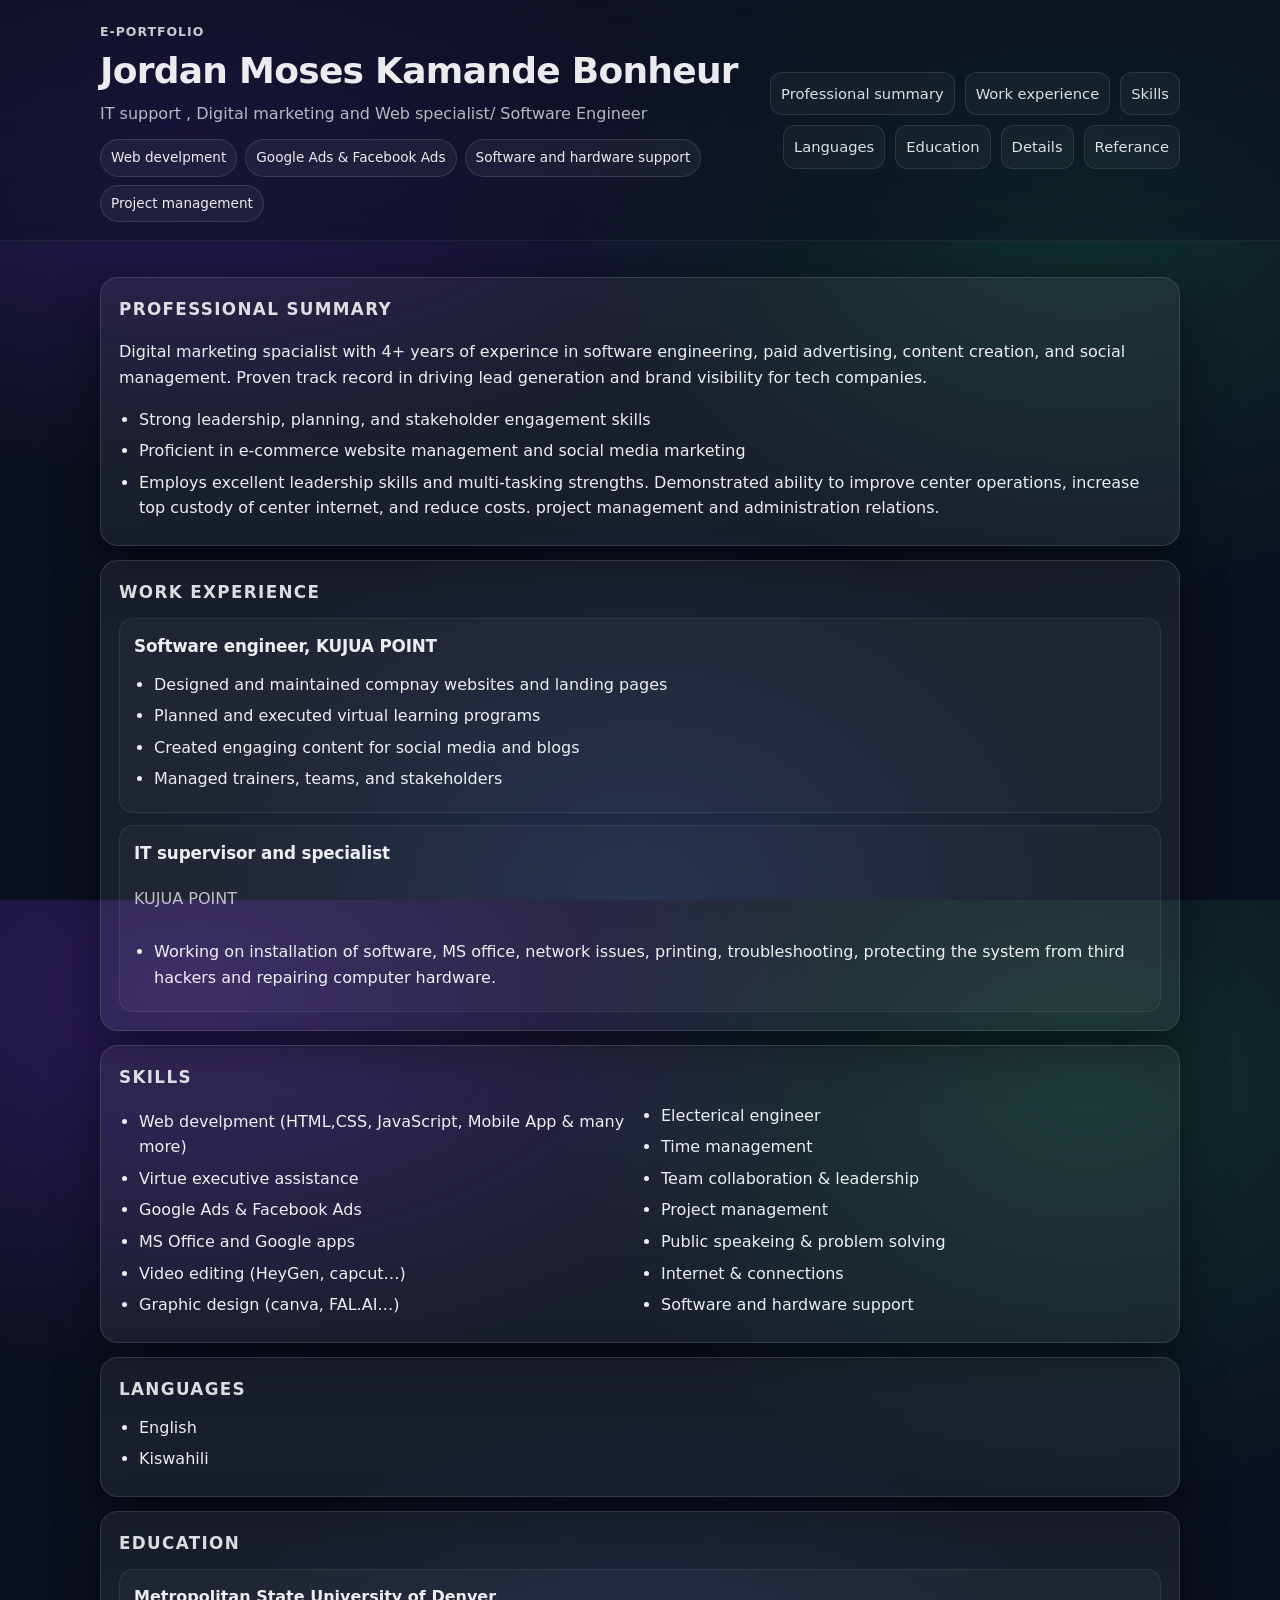
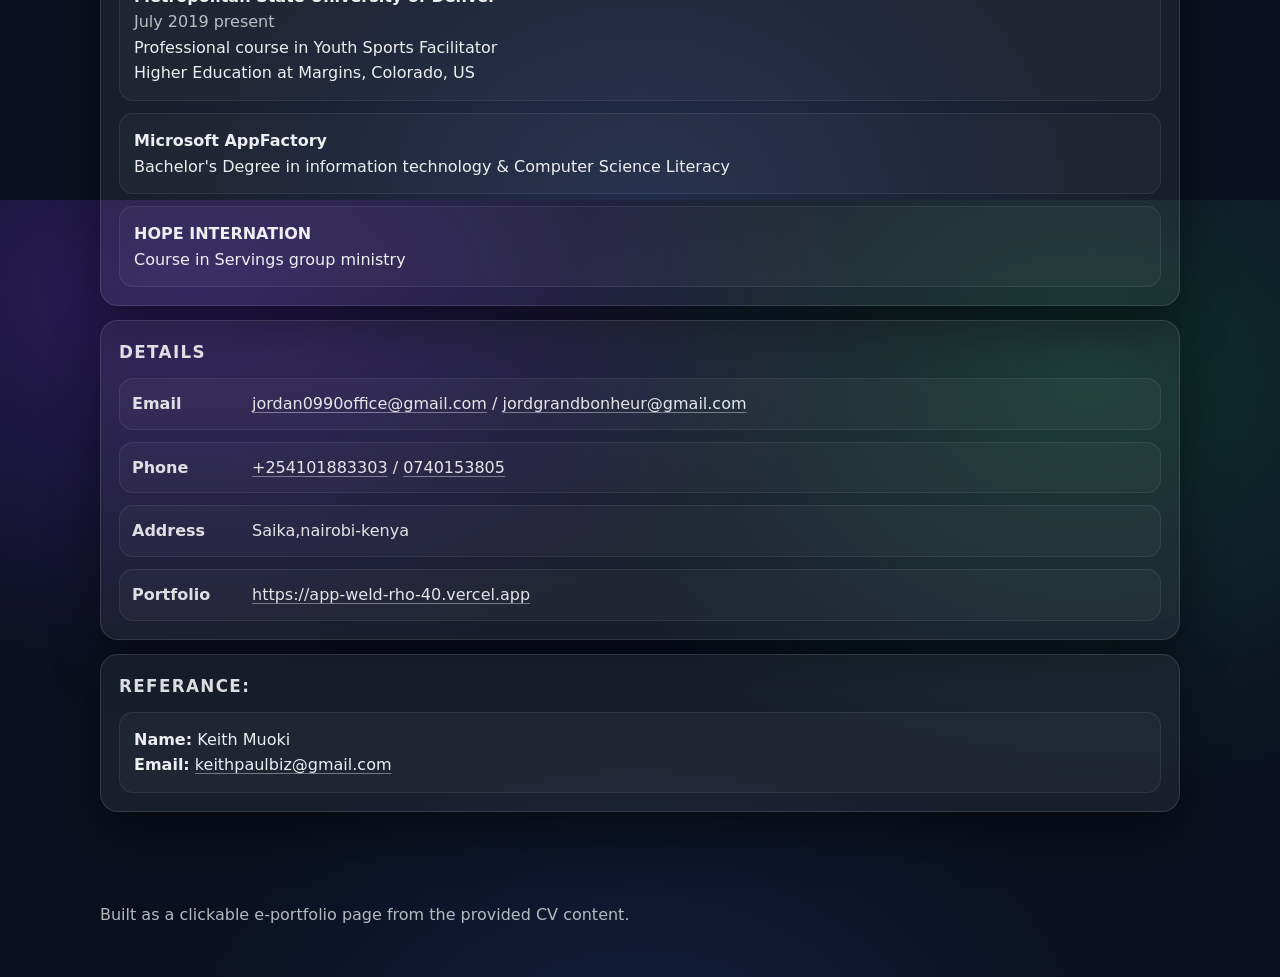
<file: portfolio-site/index.html>
<!doctype html>
<html lang="en">
  <head>
    <meta charset="UTF-8" />
    <meta name="viewport" content="width=device-width, initial-scale=1.0" />
    <title>Jordan Moses Kamande Bonheur — E‑Portfolio</title>
    <meta name="description" content="IT support, Digital marketing and Web specialist/ Software Engineer — e‑portfolio." />
    <link rel="stylesheet" href="./styles.css" />
  </head>
  <body>
    <a class="skip" href="#content">Skip to content</a>

    <header class="site-header">
      <div class="container header-grid">
        <div class="identity">
          <p class="kicker">E‑Portfolio</p>
          <h1 class="title">Jordan Moses Kamande Bonheur</h1>
          <p class="subtitle">IT support , Digital marketing and Web specialist/ Software Engineer</p>
          <div class="chips" aria-label="Quick facts">
            <span class="chip">Web develpment</span>
            <span class="chip">Google Ads & Facebook Ads</span>
            <span class="chip">Software and hardware support</span>
            <span class="chip">Project management</span>
          </div>
        </div>

        <nav class="nav" aria-label="Primary">
          <a href="#professional-summary">Professional summary</a>
          <a href="#work-experience">Work experience</a>
          <a href="#skills">Skills</a>
          <a href="#languages">Languages</a>
          <a href="#education">Education</a>
          <a href="#details">Details</a>
          <a href="#reference">Referance</a>
        </nav>
      </div>
    </header>

    <main id="content" class="container">
      <section id="professional-summary" class="card">
        <h2>PROFESSIONAL SUMMARY</h2>
        <p>
          Digital marketing spacialist with 4+ years of experince in software engineering, paid advertising, content
          creation, and social management. Proven track record in driving lead generation and brand visibility for tech
          companies.
        </p>
        <ul>
          <li>Strong leadership, planning, and stakeholder engagement skills</li>
          <li>Proficient in e-commerce website management and social media marketing</li>
          <li>
            Employs excellent leadership skills and multi-tasking strengths. Demonstrated ability to improve center
            operations, increase top custody of center internet, and reduce costs. project management and administration
            relations.
          </li>
        </ul>
      </section>

      <section id="work-experience" class="card">
        <h2>WORK EXPERIENCE</h2>

        <article class="experience">
          <header class="experience-head">
            <h3>Software engineer, KUJUA POINT</h3>
          </header>
          <ul>
            <li>Designed and maintained compnay websites and landing pages</li>
            <li>Planned and executed virtual learning programs</li>
            <li>Created engaging content for social media and blogs</li>
            <li>Managed trainers, teams, and stakeholders</li>
          </ul>
        </article>

        <article class="experience">
          <header class="experience-head">
            <h3>IT supervisor and specialist</h3>
            <p class="muted">KUJUA POINT</p>
          </header>
          <ul>
            <li>
              Working on installation of software, MS office, network issues, printing, troubleshooting, protecting the
              system from third hackers and repairing computer hardware.
            </li>
          </ul>
        </article>
      </section>

      <section id="skills" class="card">
        <h2>SKILLS</h2>
        <ul class="two-col">
          <li>Web develpment (HTML,CSS, JavaScript, Mobile App & many more)</li>
          <li>Virtue executive assistance</li>
          <li>Google Ads & Facebook Ads</li>
          <li>MS Office and Google apps</li>
          <li>Video editing (HeyGen, capcut…)</li>
          <li>Graphic design (canva, FAL.AI…)</li>
          <li>Electerical engineer</li>
          <li>Time management</li>
          <li>Team collaboration & leadership</li>
          <li>Project management</li>
          <li>Public speakeing & problem solving</li>
          <li>Internet & connections</li>
          <li>Software and hardware support</li>
        </ul>
      </section>

      <section id="languages" class="card">
        <h2>LANGUAGES</h2>
        <ul>
          <li>English</li>
          <li>Kiswahili</li>
        </ul>
      </section>

      <section id="education" class="card">
        <h2>EDUCATION</h2>
        <ul class="timeline">
          <li>
            <div class="tl-title">Metropolitan State University of Denver</div>
            <div class="muted">July 2019 present</div>
            <div>Professional course in Youth Sports Facilitator</div>
            <div>Higher Education at Margins, Colorado, US</div>
          </li>
          <li>
            <div class="tl-title">Microsoft AppFactory</div>
            <div>Bachelor's Degree in information technology & Computer Science Literacy</div>
          </li>
          <li>
            <div class="tl-title">HOPE INTERNATION</div>
            <div>Course in Servings group ministry</div>
          </li>
        </ul>
      </section>

      <section id="details" class="card">
        <h2>DETAILS</h2>
        <dl class="details">
          <div>
            <dt>Email</dt>
            <dd>
              <a href="mailto:jordan0990office@gmail.com">jordan0990office@gmail.com</a> /
              <a href="mailto:jordgrandbonheur@gmail.com">jordgrandbonheur@gmail.com</a>
            </dd>
          </div>
          <div>
            <dt>Phone</dt>
            <dd>
              <a href="tel:+254101883303">+254101883303</a> /
              <a href="tel:+254740153805">0740153805</a>
            </dd>
          </div>
          <div>
            <dt>Address</dt>
            <dd>Saika,nairobi-kenya</dd>
          </div>
          <div>
            <dt>Portfolio</dt>
            <dd><a href="https://app-weld-rho-40.vercel.app" target="_blank" rel="noreferrer">https://app-weld-rho-40.vercel.app</a></dd>
          </div>
        </dl>
      </section>

      <section id="reference" class="card">
        <h2>REFERANCE:</h2>
        <div class="ref">
          <div><strong>Name:</strong> Keith Muoki</div>
          <div><strong>Email:</strong> <a href="mailto:keithpaulbiz@gmail.com">keithpaulbiz@gmail.com</a></div>
        </div>
      </section>
    </main>

    <footer class="site-footer">
      <div class="container">
        <p class="muted">Built as a clickable e‑portfolio page from the provided CV content.</p>
      </div>
    </footer>
  </body>
</html>
</file>
<file: portfolio-site/styles.css>
:root {
  --bg: #0b1020;
  --panel: rgba(255, 255, 255, 0.06);
  --panel-2: rgba(255, 255, 255, 0.09);
  --text: rgba(255, 255, 255, 0.92);
  --muted: rgba(255, 255, 255, 0.7);
  --border: rgba(255, 255, 255, 0.12);
  --shadow: 0 20px 50px rgba(0, 0, 0, 0.45);
  --accent: #7c3aed;
  --accent-2: #22c55e;
  --ring: rgba(124, 58, 237, 0.35);
  --max: 1080px;
  --radius: 18px;
}

*,
*::before,
*::after {
  box-sizing: border-box;
}

html,
body {
  height: 100%;
}

body {
  margin: 0;
  font-family: ui-sans-serif, system-ui, -apple-system, Segoe UI, Roboto, Helvetica, Arial, "Apple Color Emoji",
    "Segoe UI Emoji";
  color: var(--text);
  background:
    radial-gradient(1200px 700px at 15% 10%, rgba(124, 58, 237, 0.28), transparent 55%),
    radial-gradient(900px 700px at 85% 20%, rgba(34, 197, 94, 0.18), transparent 60%),
    radial-gradient(900px 700px at 50% 100%, rgba(59, 130, 246, 0.14), transparent 55%),
    var(--bg);
  line-height: 1.6;
}

a {
  color: inherit;
  text-decoration-color: rgba(255, 255, 255, 0.38);
  text-underline-offset: 3px;
}

a:hover {
  text-decoration-color: rgba(255, 255, 255, 0.7);
}

a:focus-visible {
  outline: 2px solid var(--ring);
  outline-offset: 3px;
  border-radius: 10px;
}

.container {
  width: min(var(--max), calc(100% - 40px));
  margin-inline: auto;
}

.skip {
  position: absolute;
  left: 12px;
  top: 12px;
  padding: 10px 12px;
  background: rgba(0, 0, 0, 0.6);
  border: 1px solid var(--border);
  border-radius: 12px;
  transform: translateY(-140%);
  transition: transform 160ms ease;
  z-index: 10;
}

.skip:focus {
  transform: translateY(0);
}

.site-header {
  position: sticky;
  top: 0;
  z-index: 5;
  backdrop-filter: blur(14px);
  background: linear-gradient(to bottom, rgba(11, 16, 32, 0.75), rgba(11, 16, 32, 0.45));
  border-bottom: 1px solid rgba(255, 255, 255, 0.08);
}

.header-grid {
  padding: 18px 0;
  display: grid;
  gap: 14px;
  grid-template-columns: 1fr;
}

.kicker {
  margin: 0 0 8px 0;
  display: inline-flex;
  align-items: center;
  gap: 10px;
  font-weight: 700;
  letter-spacing: 0.08em;
  text-transform: uppercase;
  color: rgba(255, 255, 255, 0.78);
  font-size: 0.78rem;
}

.title {
  margin: 0;
  font-size: clamp(1.55rem, 3.2vw, 2.25rem);
  line-height: 1.15;
  letter-spacing: -0.02em;
}

.subtitle {
  margin: 10px 0 0 0;
  color: var(--muted);
  max-width: 70ch;
}

.chips {
  margin-top: 12px;
  display: flex;
  flex-wrap: wrap;
  gap: 8px;
}

.chip {
  font-size: 0.85rem;
  padding: 7px 10px;
  border-radius: 999px;
  border: 1px solid var(--border);
  background: rgba(255, 255, 255, 0.05);
}

.nav {
  display: flex;
  flex-wrap: wrap;
  gap: 10px;
}

.nav a {
  padding: 9px 10px;
  border-radius: 12px;
  border: 1px solid rgba(255, 255, 255, 0.1);
  background: rgba(255, 255, 255, 0.04);
  text-decoration: none;
  color: rgba(255, 255, 255, 0.86);
  font-size: 0.92rem;
}

.nav a:hover {
  background: rgba(255, 255, 255, 0.07);
}

main {
  padding: 22px 0 34px 0;
}

.card {
  background: var(--panel);
  border: 1px solid var(--border);
  border-radius: var(--radius);
  padding: 18px 18px;
  box-shadow: var(--shadow);
  margin: 14px 0;
}

.card h2 {
  margin: 0 0 12px 0;
  font-size: 1.05rem;
  letter-spacing: 0.08em;
  text-transform: uppercase;
  color: rgba(255, 255, 255, 0.85);
}

.card h3 {
  margin: 0;
  font-size: 1.05rem;
  letter-spacing: -0.01em;
}

.muted {
  color: var(--muted);
}

ul {
  margin: 12px 0 0 0;
  padding-left: 20px;
}

li {
  margin: 6px 0;
}

.experience {
  padding: 14px 14px;
  border: 1px solid rgba(255, 255, 255, 0.08);
  border-radius: 14px;
  background: rgba(255, 255, 255, 0.03);
  margin-top: 12px;
}

.experience-head {
  display: flex;
  flex-direction: column;
  gap: 3px;
}

.two-col {
  columns: 1;
  column-gap: 22px;
}

.two-col li {
  break-inside: avoid;
}

.timeline {
  list-style: none;
  padding-left: 0;
  margin: 12px 0 0 0;
  display: grid;
  gap: 12px;
}

.timeline li {
  position: relative;
  padding: 14px 14px 14px 14px;
  border-radius: 14px;
  border: 1px solid rgba(255, 255, 255, 0.08);
  background: rgba(255, 255, 255, 0.03);
  margin: 0;
}

.tl-title {
  font-weight: 700;
}

.details {
  display: grid;
  gap: 12px;
  margin: 0;
}

.details > div {
  display: grid;
  grid-template-columns: 110px 1fr;
  gap: 10px;
  padding: 12px 12px;
  border-radius: 14px;
  border: 1px solid rgba(255, 255, 255, 0.08);
  background: rgba(255, 255, 255, 0.03);
}

dt {
  font-weight: 700;
  color: rgba(255, 255, 255, 0.85);
}

dd {
  margin: 0;
  color: rgba(255, 255, 255, 0.88);
}

.ref {
  padding: 14px 14px;
  border-radius: 14px;
  border: 1px solid rgba(255, 255, 255, 0.08);
  background: rgba(255, 255, 255, 0.03);
}

.site-footer {
  padding: 26px 0 34px 0;
}

@media (min-width: 900px) {
  .header-grid {
    grid-template-columns: 1.2fr 0.8fr;
    align-items: center;
  }

  .nav {
    justify-content: flex-end;
  }

  .two-col {
    columns: 2;
  }
}
</file>
